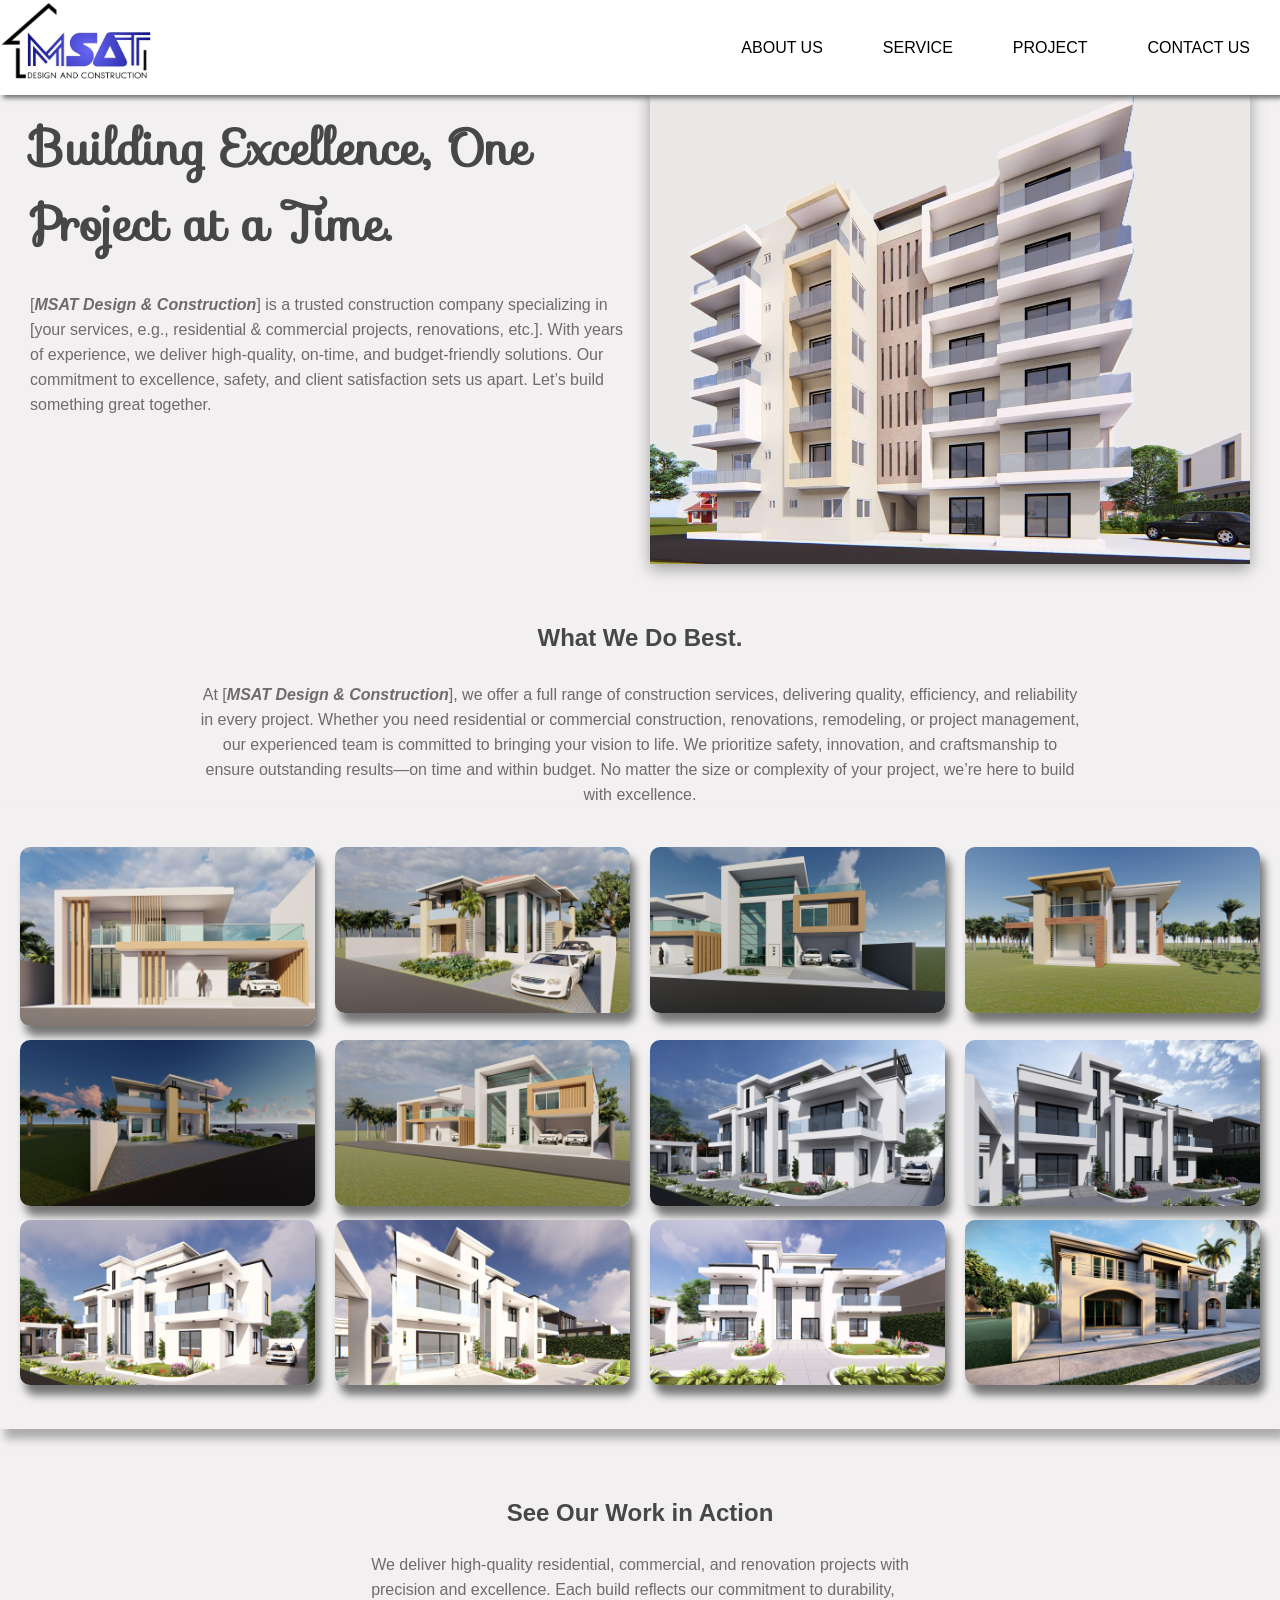
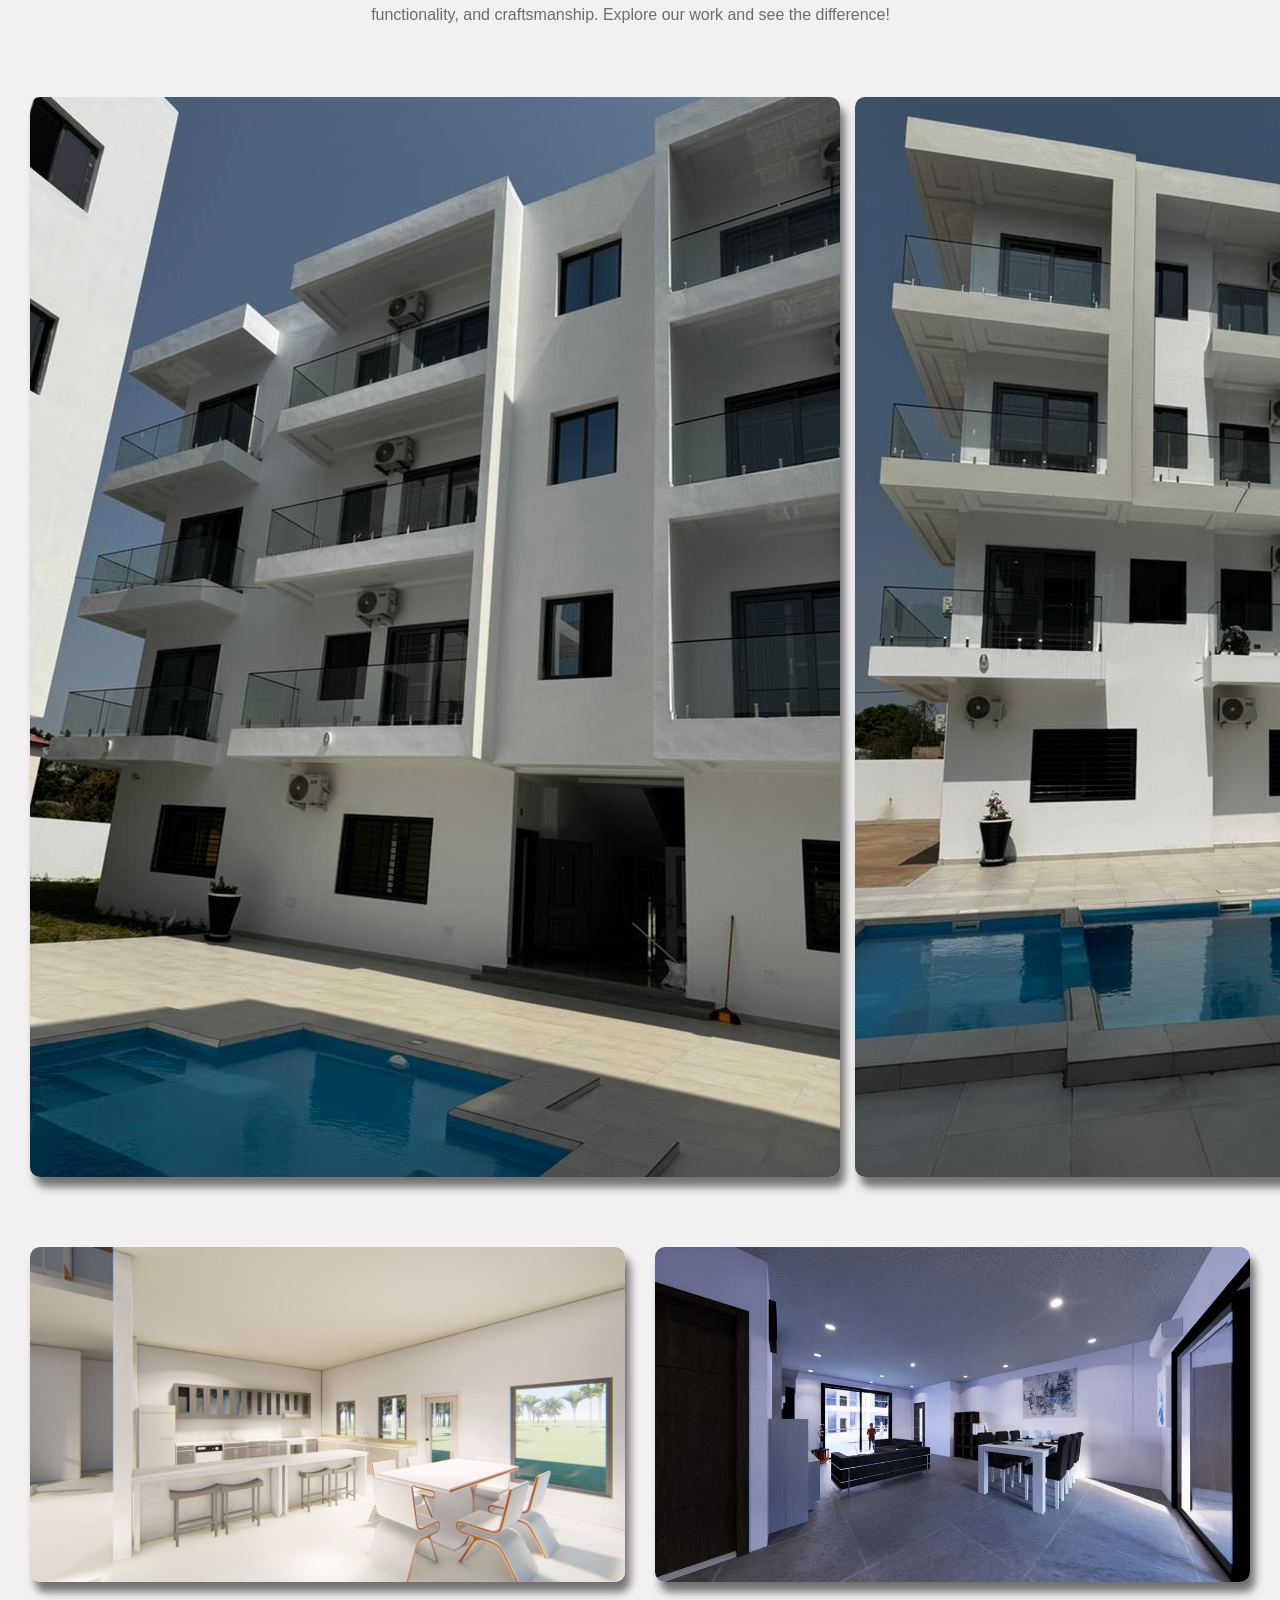
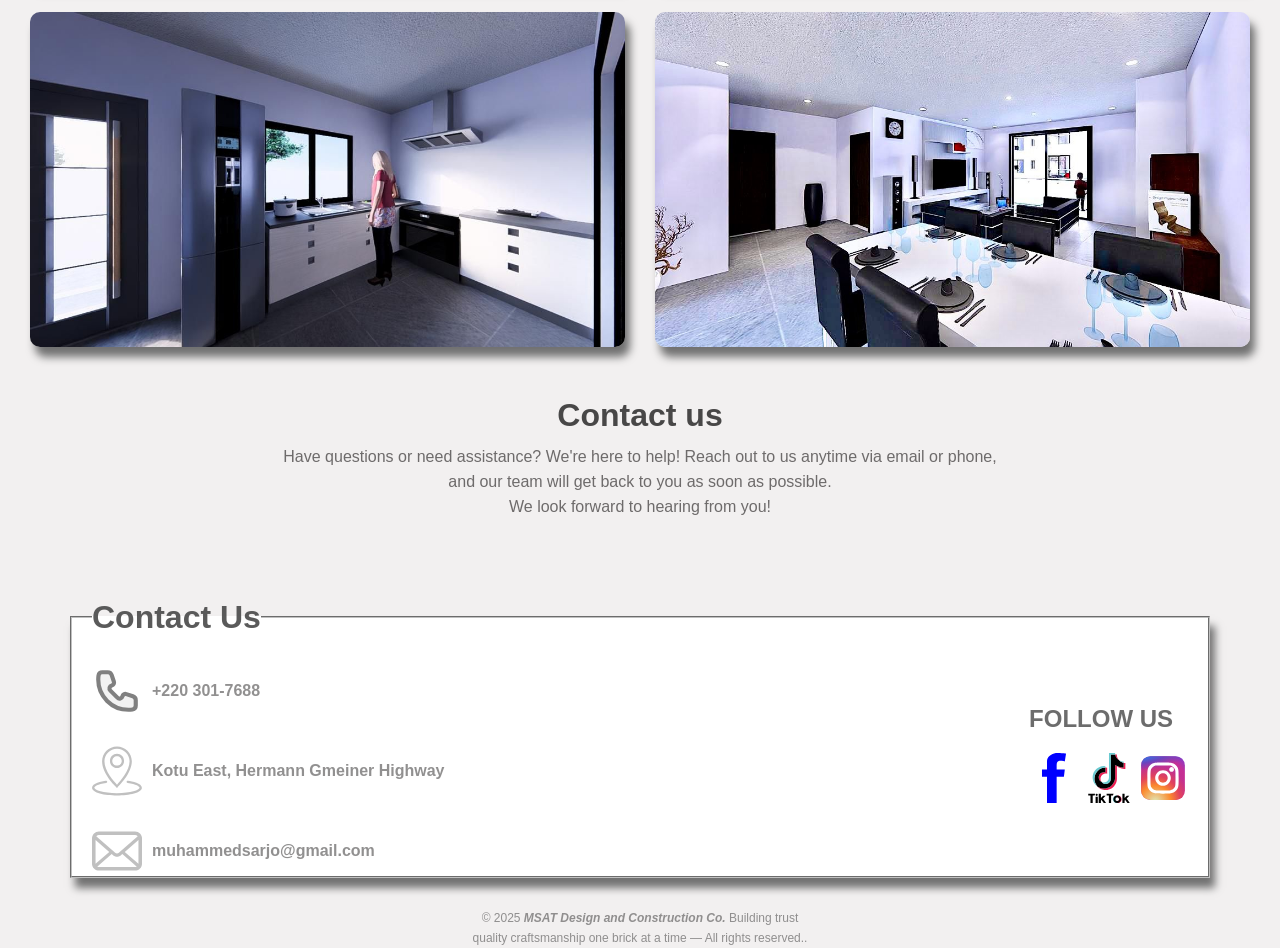
<file: index.html>
<!DOCTYPE html>
<html lang="en">
<head>
    <meta charset="UTF-8">
    <meta name="viewport" content="width=device-width, initial-scale=1.0">
    <title> MSAT Design And Construction Company</title>
    <link rel="stylesheet" href="style.css">
    <link rel="stylesheet" href="https://fonts.googleapis.com/css?family=Sofia">
</head>
<body>
    <main>
        <!--  -->
        <nav>
            <div class="logo">
                <img src="images/WhatsApp Image 2025-03-20 at 15.57.56_a0f98db0.jpg" alt="">
        </div>
        <!--  -->
        <ul class="sidebar">
            <img src="images/close_24dp_1F1F1F_FILL0_wght400_GRAD0_opsz24.svg" alt="" class="close" onclick=hideSidebar()>
            <li><a href="#about us">ABOUT US</a></li>
            <li><a href="#service">SERVICE</a></li>
            <li><a href="#project">PROJECT</a></li>
            <li><a href="#contact us">CONTACT US</a></li>
        </ul>
            <ul>
                <li class="hideOnMobile"><a href="#about us">ABOUT US</a></li>
                <li class="hideOnMobile"><a href="#service">SERVICE</a></li>
                <li class="hideOnMobile"><a href="#project">PROJECT</a></li>
                <li class="hideOnMobile"><a href="#contact us">CONTACT US</a></li>
                <img src="images/menu_24dp_1F1F1F_FILL0_wght400_GRAD0_opsz24.svg" alt="" class="open" onclick=showSidebar()>
            </ul>
            <!--  -->
        </nav>
        <!--  -->
        <div class="about-us" id="about us">
            <div class="left">
                <h1>Building Excellence, One Project at a Time.</h1>
                <p>[<em><b>MSAT Design & Construction</b></em>] is a trusted construction company specializing in [your services, e.g., residential & commercial projects, renovations, etc.]. With years of experience, we deliver high-quality, on-time, and budget-friendly solutions. Our commitment to excellence, safety, and client satisfaction sets us apart. Let’s build something great together.</p>
            </div>
            <div class="right">
                <img src="images/hero.png" alt="">
            </div>
        </div>
    <!--  -->
<div class="section" id="service">
    <!--  -->
    <div class="service-info">
        <h2>What We Do Best.</h2>
        <p>At [<em><b>MSAT Design & Construction</b></em>], we offer a full range of construction services, delivering quality, efficiency, and reliability in every project. Whether you need residential or commercial construction, renovations, remodeling, or project management, our experienced team is committed to bringing your vision to life. We prioritize safety, innovation, and craftsmanship to ensure outstanding results—on time and within budget. No matter the size or complexity of your project, we’re here to build with excellence.</p>
    </div>
<!--  -->
<div class="service-pro">
    <div><img src="images/grid 1 (2).jpg" alt=""></div>
    <div><img src="images/gid 2.jpg" alt=""></div>
    <div><img src="images/grid 3 (2).jpg" alt=""></div>
    <div><img src="images/grid 4 (2).jpg" alt=""></div>
    <div><img src="images/gid 5.jpg" alt=""></div>
    <div><img src="images/grid 6 (2).jpg" alt=""></div>
    <div><img src="images/grid 7.jpg" alt=""></div>
    <div><img src="images/grid 8.jpg" alt=""></div>
    <div><img src="images/grid 9.jpg" alt=""></div>
    <div><img src="images/grid 10.jpg" alt=""></div>
    <div><img src="images/grid 11.jpg" alt=""></div>
    <div><img src="images/grid 12.jpg" alt=""></div>
 </div>
<!--  -->
</div>
<!--  -->
<div class="project" id="project"> 
    <div class="project-text">
    <h2>See Our Work in Action</h2>
    <p>We deliver high-quality residential, commercial, and renovation projects with <br> precision and excellence. Each build reflects our commitment to durability,<br> functionality, and craftsmanship. Explore our work and see the difference!</p>
</div>
<!--  -->
<div class="container">
<img src="images/grid 1.jpg" alt="">
<img src="images/grid 2.jpg" alt="" >
<img src="images/grid 3.jpg" alt="" >
</div>
<!--  -->
<div class="container-init">
    <img src="images/init 1.jpg" alt="" class="item1">
    <img src="images/init 2.jpg" alt="" class="item2">
    <img src="images/init 3.jpg" alt="" class="item3">
    <img src="images/init 5.jpg" alt="" class="item4">
</div>
<!--  -->
</div>
<!--  -->
<div class="Contact-us" id="contact us">
    <div class="contact-wrapper">
    <h1>Contact us</h1>
    <p>Have questions or need assistance? We're here to help! Reach out to us anytime via email or phone, <br> and our team will get back to you as soon as possible. <br> We look forward to hearing from you!</p>
</div>
<div class="contact">
    <fieldset>
        <legend><h1>Contact Us</h1></legend>
    <div class="left">
        <!--  -->
        <div class="phone">
            <img src="images/phone-svgrepo-com.svg" alt="">
            <p><b>+220 301-7688</b></p>
        </div>
        <!--  -->
        <div class="address">
            <img src="images/address-svgrepo-com.svg" alt="">
            <p><b>Kotu East, Hermann Gmeiner Highway</b></p>
        </div>
        <!--  -->
        <div class="email">
            <img src="images/email-8-svgrepo-com.svg" alt="">
            <p><b>muhammedsarjo@gmail.com</b></p>
        </div>
    </div>
    <!--  -->
    <div class="follow">
        <h2>FOLLOW US</h2>
        <div class="icons">
            <img src="images/facebook-svgrepo-com(2).svg" alt="">
            <img src="images/tiktok-icon-white-1-logo-svgrepo-com.svg" alt="">
            <img src="images/instagram-1-svgrepo-com.svg" alt="">
        </div>
        <!--  -->
    </div>
    <!--  -->
</fieldset>
</div>
</div>
<footer>
    <p>&copy; 2025 <em><b>MSAT Design and Construction Co.</b></em> Building trust <br>
        quality craftsmanship one brick at a time — All rights reserved..</p>
</footer>


<script>
    function showSidebar(){
        const sidebar = document.querySelector('.sidebar')
        sidebar.style.display = 'flex'
    }
    function hideSidebar(){
        const sidebar = document.querySelector('.sidebar')
        sidebar.style.display = 'none'
    }
</script>
    </main>
</body>
</html>
</file>
<file: style.css>
*{
    margin: 0%;
    padding: 0%;
    box-sizing: border-box;
    font-family: Arial, Helvetica, sans-serif;
}
html{
    scroll-behavior: smooth;
}
main {
    min-height: 100vh;
    background-color: rgba(219, 211, 211, 0.351);
}
nav{
    background-color:white;
    box-shadow: 3px 3px 5px rgb(109, 109, 109);
    display: flex;
    align-items: center;
    position: fixed;
    width: 100%;
}
.logo img{
    width: 30%;
}
nav ul{
    width: 100%;
   list-style: none;
   display: flex;
   justify-content: flex-end;
}
nav li{
    height: 50px;
}
nav a:hover{
    background-color: rgb(198, 198, 200);
}
nav a{
    text-decoration: none;
    height: 100%;
    padding: 0% 30px;
    display: flex;
    align-items: center;
    color: black;
}
.sidebar{
    position: fixed;
    top: 0;
    right: 0;
    height: 100vh;
    width: 250px;
    z-index: 999;
    background-color: #adadadbf;
    backdrop-filter: blur(10px);
    box-shadow: -10px 0 10px rgb(144, 144, 144);
    display:none;
    flex-direction: column;
    justify-content: flex-start;
    align-items: flex-start;

}
.sidebar li{
    width: 100%;
}
.sidebar a{
    width: 100%;
}
.open{
    width: 30px;
}
.close{
    width: 30px;
}
.about-us{
    display: flex;
    padding-bottom: 30px;
    padding-left: 30px;
    gap: 20px;
    padding-top: 80px;
}
.left{
    flex: 1;
    margin-top: 30px;
    display: flex;
    flex-direction: column;
    gap: 30px;
}
.left h1{
    font-family: "Sofia", sans-serif;
    font-size: 3rem;
    color: rgba(67, 66, 66, 0.971);
}
.left p{
    line-height: 25px;
    color: rgba(16, 12, 12, 0.585);
    line-height: 25px;
}
.right{
    flex: 1;
    background-color: rgba(219, 211, 211, 0.351);
    box-shadow: rgba(0, 0, 0, 0.35) 0px 5px 15px;
    margin-right: 30px;
}
.right img{
    width: 100%;
    height: 100%;
}
img{
    width: 50%;
}
.section{
    padding-top:30px;
}
.service-pro{
    padding: 40px 20px;
    display: grid;
    grid-template-columns:5fr 5fr 5fr 5fr;
    column-gap: 20px;
    row-gap: 10px;
    box-shadow: 5px 10px 8px #8a8989a6;
}
.service-pro img{
    box-shadow: 5px 10px 8px #757575;
    border-radius: 10px;
}
.service-pro img{
    width: 100%;
}
img{
    width: 50%;
}
.service-info{
    text-align: center;
    padding: 0px 200px;
}
.service-info h2{
    color: rgba(67, 66, 66, 0.971);
    padding-bottom: 30px;
}
.service-info p{
    color: rgba(16, 12, 12, 0.585);
    line-height: 25px;
    line-height: 25px;
}
.project-text{
    padding: 70px 0px;
    display: flex;
    flex-direction: column;
    align-items: center;
    gap: 25px;
}
.project-text h2{
    color: rgba(67, 66, 66, 0.971);
}
.project-text p{
    line-height: 25px;
    color: rgba(16, 12, 12, 0.585);
    line-height: 25px;
}
.container{
    padding: 0px 30px;
    padding-bottom: 70px;
    display:flex;
    gap: 15px;    
}
.container img{
    width: 100%;
    /* max-width: 400px; */
    /* height: 400px; */
    height: 100%;
    border-radius: 10px;
    box-shadow: 5px 10px 8px #727272;
}
img{
    width: 50%;
}
.container-init{
    /* padding: 40px 30px; */
    display:grid;
    grid-template-columns: 1fr 1fr;
    column-gap: 30px;
    row-gap: 30px;
    padding: 0% 30px;
    /* gap: 10px; */
}

.container-init img{
    border-radius: 10px;
    box-shadow: 5px 10px 8px #717171;
    width: 100%;
}
.contact-wrapper{
    padding:50px 30px;
    text-align: center;
    display: flex;
    flex-direction: column;
    gap: 10px;
}
.contact-wrapper p{
    text-align: center;
    color: rgba(16, 12, 12, 0.585);
    line-height: 25px;
}
.contact-wrapper h1{
    color: rgba(67, 66, 66, 0.971);
}
.contact{
    display: flex;
    padding: 30px 70px;
    align-items: center;
}
fieldset{
    width: 100%;
    display: flex;
    align-items: center;
    padding: 0% 20px;
    background-color:white;
    box-shadow: 5px 10px 8px #727272;
}
legend{
    display: flex;
    justify-content: center;
    color: rgba(78, 77, 77, 0.93);
}
.left{
    flex: 1;
}
.left img{
    width: 50px;
}
.left .phone, .address, .email{
    display: flex;
    align-items: center;
    gap: 10px;
}
.phone p, .address p, .email p{
    color: rgba(129, 127, 127, 0.869);
}
fieldset .right{
    display: flex;
    flex-direction: column;
    gap: 20px;
    flex: 1;
    align-items: end;
    background-color: none;
}
.contact .follow img{
    width: 50px;
    /* border: solid 1px; */
    color: #cac8c8;
    /* border-radius: 50% ; */            
}
.contact .follow h2{
    color: rgba(95, 95, 95, 0.92);
    padding-bottom:20px ;
}
footer p{
    text-align: center;
    color: rgba(129, 127, 127, 0.869);
    font-size: 12px;
    line-height: 20px;
}



@media(max-width:600px){
    .hideOnMobile{
        display: none;
    }
    .logo img{
        width: 100px;
    }
    .about-us{
        display: flex;
        flex-direction: column;
         padding:50px 20px;
    }
    .left h1{
        font-size: 30px;
    }
    .left p{
        font-size: 14px;
        line-height: 18px;
    }
    .right{
        box-shadow: 10px 10px 10px rgb(101, 101, 101);
    }
    .service-info{
            padding: 0px 30px;
    }
    .service-info h2{
        font-size: 30px;
    }
    .service-info p{
        font-size: 14px;
        line-height: 18px;
    }
    .service-pro{
        display: grid;
        grid-template-columns:5fr 5fr;
        column-gap: 20px;
        row-gap: 10px;
        box-shadow: 5px 10px 8px #aeadad;
    }
    .project-text{
        padding: 50px 30px;
    }
    .project-text h2{
        font-size: 30px;
    }
    .project-text p{
        font-size: 14px;
        line-height: 18px;
    }
    .container{
        display: flex;
        flex-direction: column;
        padding: 0% 10px;
        gap: 20px;
    }
    .container img{
        display: flex;
        height: 100%;
        width: 100%;
    }
    .container-init{
        padding-top: 70px;
    }
    .container-init img{
        width: 100%;
    }
    .contact-wrapper h1{
        font-size: 40px;
    }
    .contact-wrapper p{
        font-size: 14px;
        line-height: 18px;
    }
    .contact{
        display: flex;
        flex-direction: column;
        padding-left: 10px;
        padding-right: 10px;
    }
    fieldset{
        width: 100%;
        display: flex;
        flex-direction: column;
        gap: 50px;
    }
}

@media(max-width:1090px){
    .hideOnMobile{
        display: none;
    }
}


@media(min-width:1090px){
    .open{
        display: none;
    }
}
</file>
